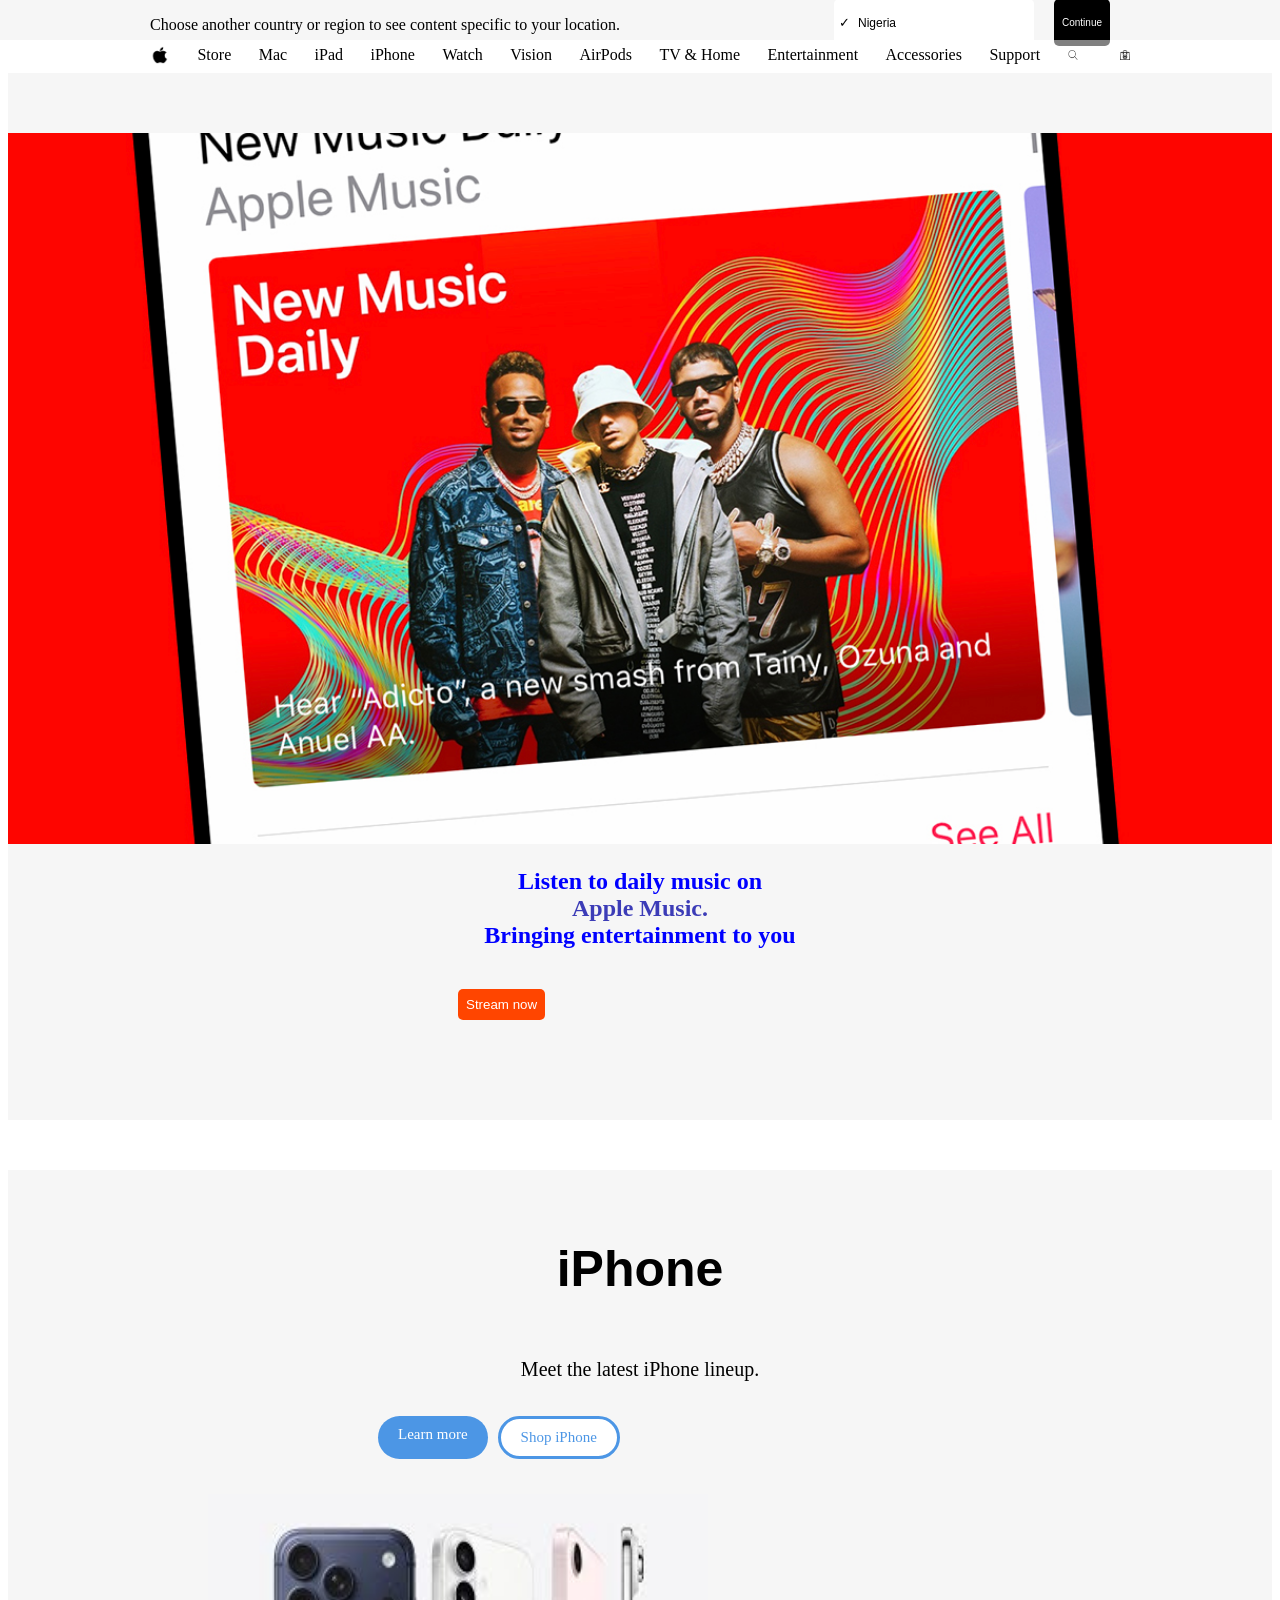
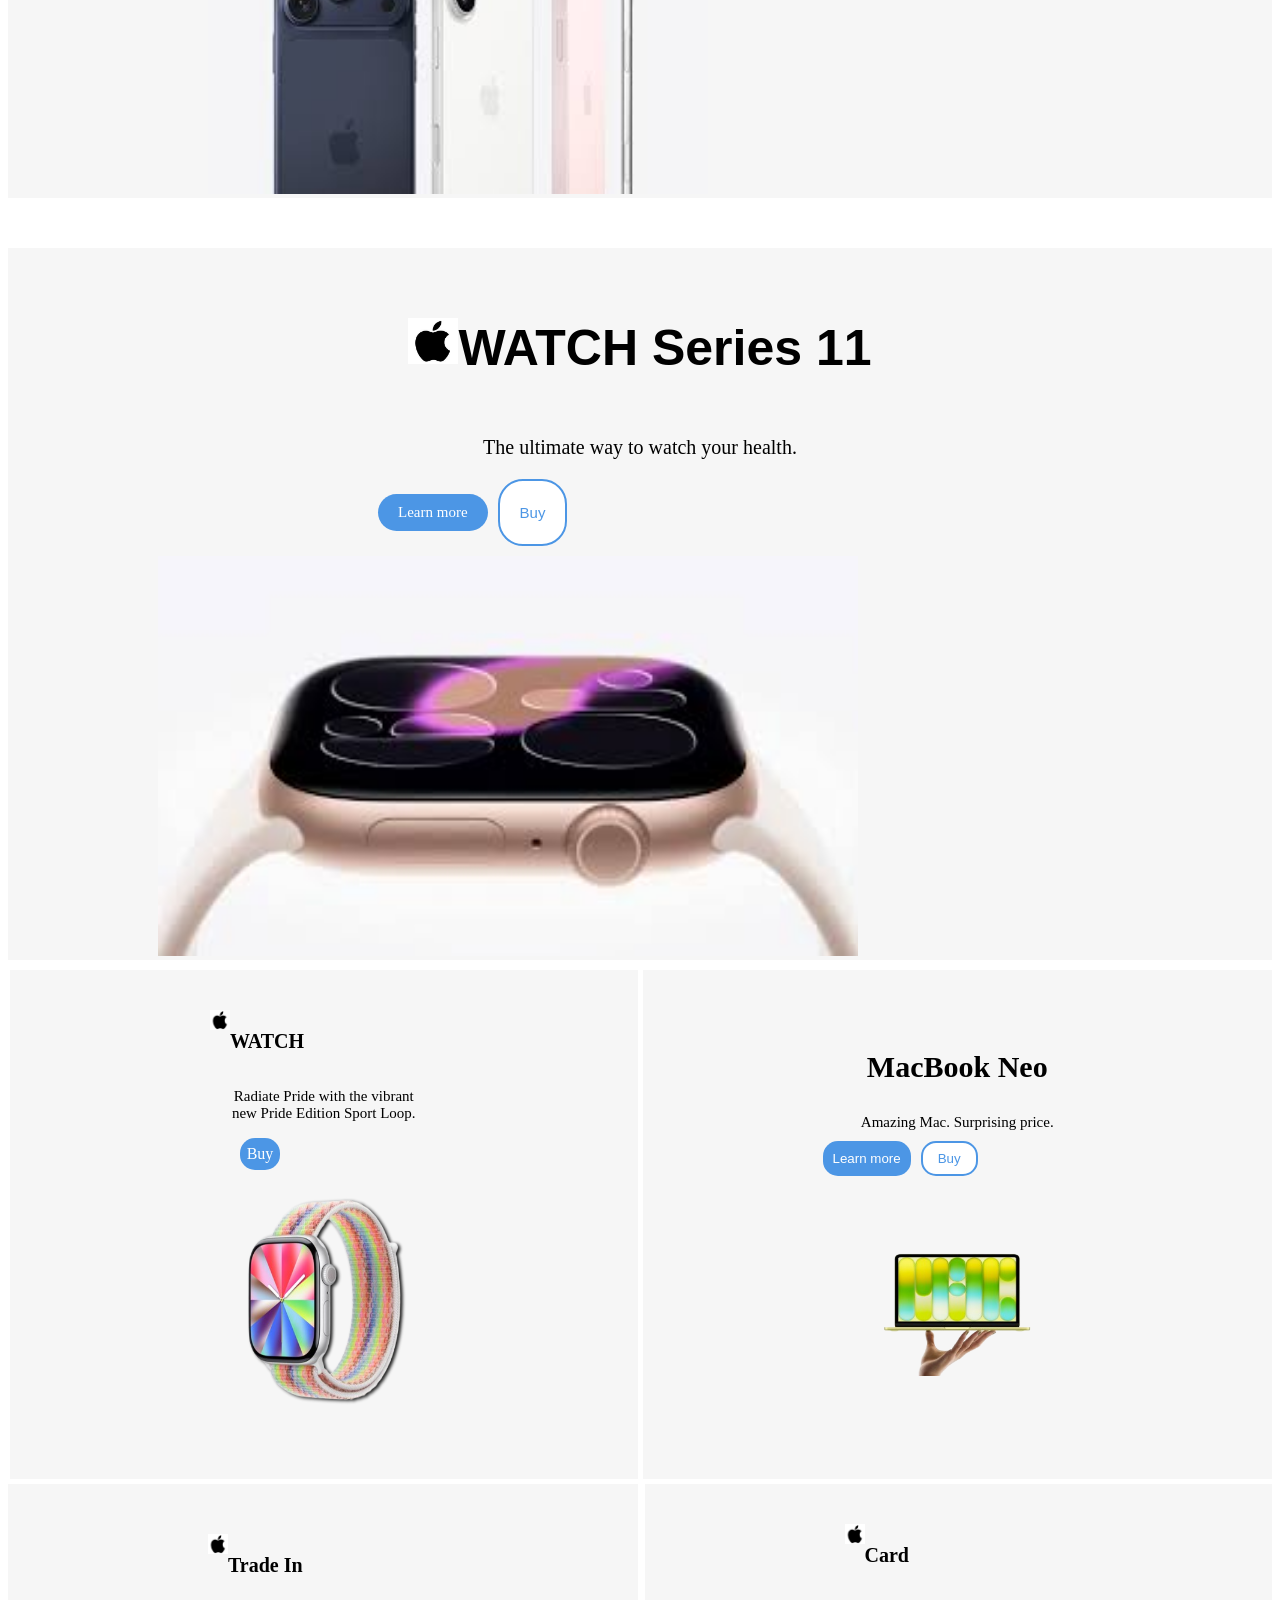
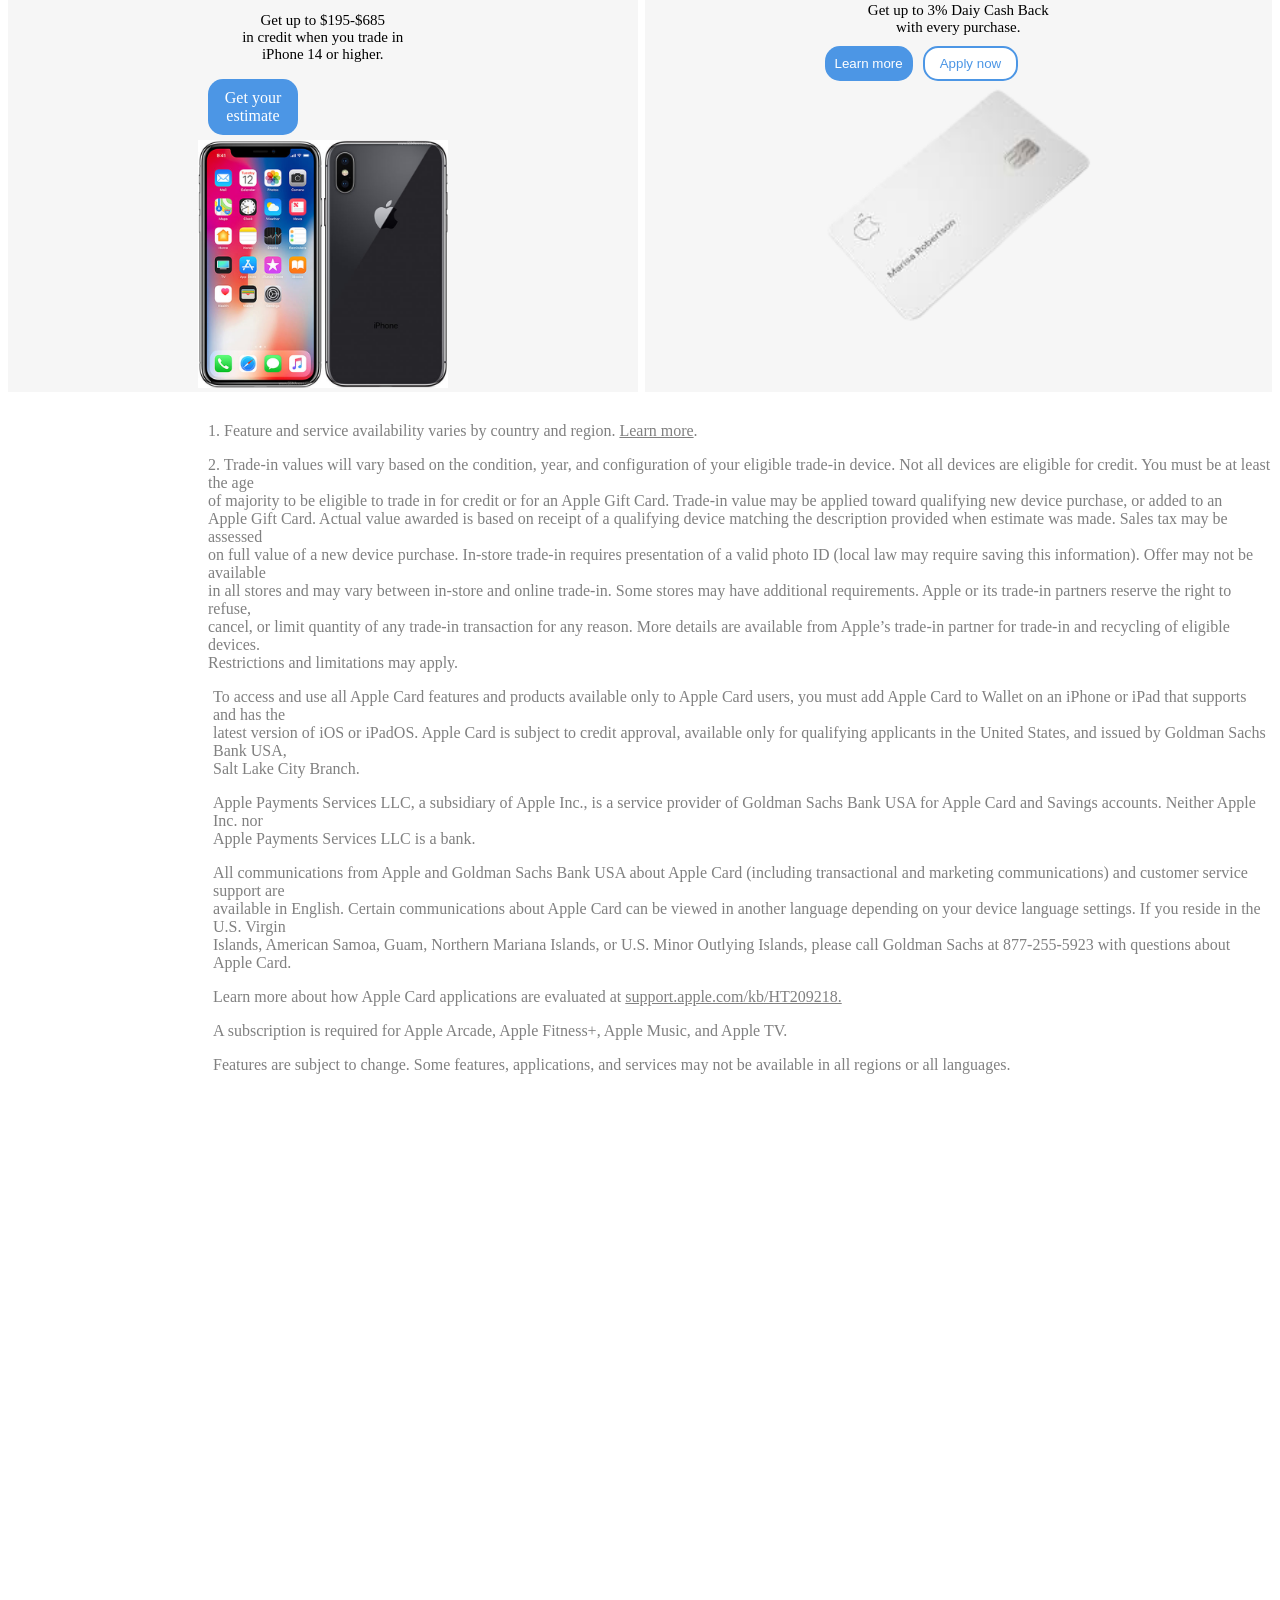
<file: index.html>
<!DOCTYPE html>
<html lang="en">
<head>
  <meta charset="UTF-8">
  <meta name="viewport" content="width=device-width, initial-scale=1.0">
  <link rel="stylesheet" href="styles/header.css">
  <link rel="stylesheet" href="styles/section.css">
  <link rel="stylesheet" href="styles/general.css">
  <link rel="stylesheet" href="styles/section-grid.css">
  <title>Apple clone.com</title>
</head>
<body>
  <header class="container">
    <div class="select-container">
    <div class="chose-container">
      <p>Choose another country or region to see content specific to your location.</p>
    </div>
    <div class="search-container">
     <button class="search-sub-container">
      <div class="tick-container">✓</div>
     <p style="font-size: 12px;"> Nigeria</p>
     </button>
      <button class="search-text-container"><p style="font-size: 10px;">Continue</p></button> 
    </div>
 </div>



<section class="second-container">
<div class="second-sub-container">
   <img src="images/apple-icon.jfif" style="
    width: 20px; margin-left: 150px;
    ">
  <p>Store</p>
  <p>Mac</p>
  <p>iPad</p>
  <p>iPhone</p>
  <p>Watch</p>
  <p>Vision</p>
  <p>AirPods</p>
  <p>TV & Home</p>
  <p>Entertainment</p>
  <p>Accessories</p>
  <p>Support</p>
 <img src="images/search.png" style="width: 10px; margin-right: 15px;">
  <img src="images/bag-icon.png" style="width: 10px; margin-right: 150px;">
</div>
</section>
</header>

<section>
 <div  class="third-container"><img src="images/apple-music-icon.jpg" style="
    width: 100%; 
   
    margin-top: 60px;
  ">
  <h1 style="
  text-align: center;
  color: blue;
  ">Listen to daily music on<br> <span style="color: rgb(60, 60, 183);">Apple Music.<br> </span> Bringing entertainment to you</h1>
   <button class="sub-third-container">Stream now</button>
  </div>

 
</section>

<section class="fourth-container">
  <div><p style="
    text-align: center;
    font-weight: bolder;
    font-family: Arial;
    padding-top: 70px;
    font-size: 50px;
    ">iPhone</p>
  <p style="
  text-align: center;
  padding-top: 10px;
  font-size: 20px;
  ">Meet the latest iPhone lineup.</p>  
  <div class="fourth-sub-container">
    <p class="sub-buts">Learn more</p>
       <p class="sub-but">Shop iPhone</p>  
     
</div>
<img src="images/iphone-family.jfif" class="iphone-image-container">
  </div>
</section>


<section class="fifth-container">
  <div><p style="
    text-align: center;
    font-weight: bolder;
    font-family:Impact, Haettenschweiler, sans-serif;
    padding-top: 70px;
    font-size: 50px;
    
    "><img src="images/apple-icon.jfif" style="
    width: 50px; background-color: transparent;
    "><b>WATCH</b> <span syle="
   
    ">Series 11</span></p>
  <p style="
  text-align: center;
  padding-top: 10px;
  font-size: 20px;
  ">The ultimate way to watch your health.</p>  
  <div class="fourth-sub-container">
    <p class="sub-buts">Learn more</p>
       <button class="sub-but">Buy</button>  
     
</div>
<img src="images/images-iphone2.jfif" class="iphone-image-sub-container">
  </div>
</section>


<section class="grid-container">
    <div class="first-grid-container">
  <div class="icon-first-grid"><img src="images/apple-icon.jfif" class="icon-grid">
  <p class="first-grid-sub">WATCH</p></div>
   <p style="font-size: 15px; margin-bottom: 10px; ">Radiate Pride with the vibrant<br> new Pride Edition Sport Loop.</p>
   <p class="icon-second-grid">Buy</p>
   <img src="images/pldt-image-removebg-preview.png" style="width: 400px; height: 250px; background-color:  rgb(246, 246, 246); ">
 </div>
 

<div class="second-grid-container">
  <p style="font-size: 30px; font-weight: bold;">MacBook Neo</p>
  <p style="font-size: 15px; margin-bottom: 10px;">Amazing Mac. Surprising price.</p>
  <div class="button-grid">
  <button class="button-first-grid">Learn more</button>
  <button class="button-second-grid">Buy</button>
  </div>
  <img src="images/promo_macbook_neo__ghopmquousii_large_2x__1_-removebg-preview.png" style="width: 500px; height: 200px; ">
</div>


 <div class="third-grid-container">
  <div class="icon-third-grid"><img src="images/apple-icon.jfif" class="icon-grid">
  <p class="third-grid-sub">Trade In</p></div>
   <p style="font-size: 15px; margin-bottom: 10px; ">Get up to $195-$685<br> in credit when you trade in<br> iPhone 14 or higher.</p>
   <p class="icon-fourth-grid">Get your estimate</p>
   <img src="images/apple-iphone-x-new-1-image.jpg" style="width: 250px">
 </div>

  <div class="first-grid-container">
  <div class="icon-first-grid"><img src="images/apple-icon.jfif" class="icon-grid">
  <p class="first-grid-sub">Card</p></div>
   <p style="font-size: 15px; margin-bottom: 10px; ">Get up to 3% Daiy Cash Back<br> with every purchase.</p>
  <div class="button-grid">
  <button class="button-first-grid">Learn more</button>
  <button class="button-second-grid">Apply now</button>
  </div>
   <img src="images/images-card-removebg-preview.png" style="width: 400px; height: 250px; background-color:  rgb(246, 246, 246); ">
 </div>
</section>


<footer style="color: grey; background-color: white; margin-top: 30px; margin-left: 200px; margin-bottom: 10px;">
  <p style="margin-bottom: 10px;">1. Feature and service availability varies by country and region. <a href="" style="text-decoration: underline; color: grey">Learn more</a>.</p>
  <p style="margin-bottom: 10px;"> 2. Trade‑in values will vary based on the condition, year, and configuration of your eligible trade‑in device. Not all devices are eligible for credit. You must be at least the age<br> of majority to be eligible to trade in for credit or for an Apple Gift Card. Trade‑in value may be applied toward qualifying new device purchase, or added to an<br> Apple Gift Card. Actual value awarded is based on receipt of a qualifying device matching the description provided when estimate was made. Sales tax may be assessed<br> on full value of a new device purchase. In‑store trade‑in requires presentation of a valid photo ID (local law may require saving this information). Offer may not be available<br> in all stores and may vary between in‑store and online trade‑in. Some stores may have additional requirements. Apple or its trade‑in partners reserve the right to refuse,<br> cancel, or limit quantity of any trade‑in transaction for any reason. More details are available from Apple’s trade-in partner for trade‑in and recycling of eligible devices.<br> Restrictions and limitations may apply.</p>

  <p style="margin-left: 5px; margin-bottom: 10px;">To access and use all Apple Card features and products available only to Apple Card users, you must add Apple Card to Wallet on an iPhone or iPad that supports and has the<br> latest version of iOS or iPadOS. Apple Card is subject to credit approval, available only for qualifying applicants in the United States, and issued by Goldman Sachs Bank USA,<br> Salt Lake City Branch.</p>
  <p style="margin-bottom: 10px; margin-left: 5px;">Apple Payments Services LLC, a subsidiary of Apple Inc., is a service provider of Goldman Sachs Bank USA for Apple Card and Savings accounts. Neither Apple Inc. nor<br> Apple Payments Services LLC is a bank.</p>
  <p style="margin-left: 5px; margin-bottom: 10px;">All communications from Apple and Goldman Sachs Bank USA about Apple Card (including transactional and marketing communications) and customer service support are<br> available in English. Certain communications about Apple Card can be viewed in another language depending on your device language settings. If you reside in the U.S. Virgin<br> Islands, American Samoa, Guam, Northern Mariana Islands, or U.S. Minor Outlying Islands, please call Goldman Sachs at 877-255-5923 with questions about Apple Card.</p>
  <p style="margin-left: 5px; margin-bottom: 10px;">Learn more about how Apple Card applications are evaluated at <a href="" style="text-decoration: underline; color: grey;">support.apple.com/kb/HT209218.</a></p>
  <p style="margin-left: 5px; margin-bottom: 10px;">A subscription is required for Apple Arcade, Apple Fitness+, Apple Music, and Apple TV.</p>
  <p style="margin-left: 5px; margin-bottom: 1000px;">Features are subject to change. Some features, applications, and services may not be available in all regions or all languages.</p>
</footer>
</body>
</html>
</file>
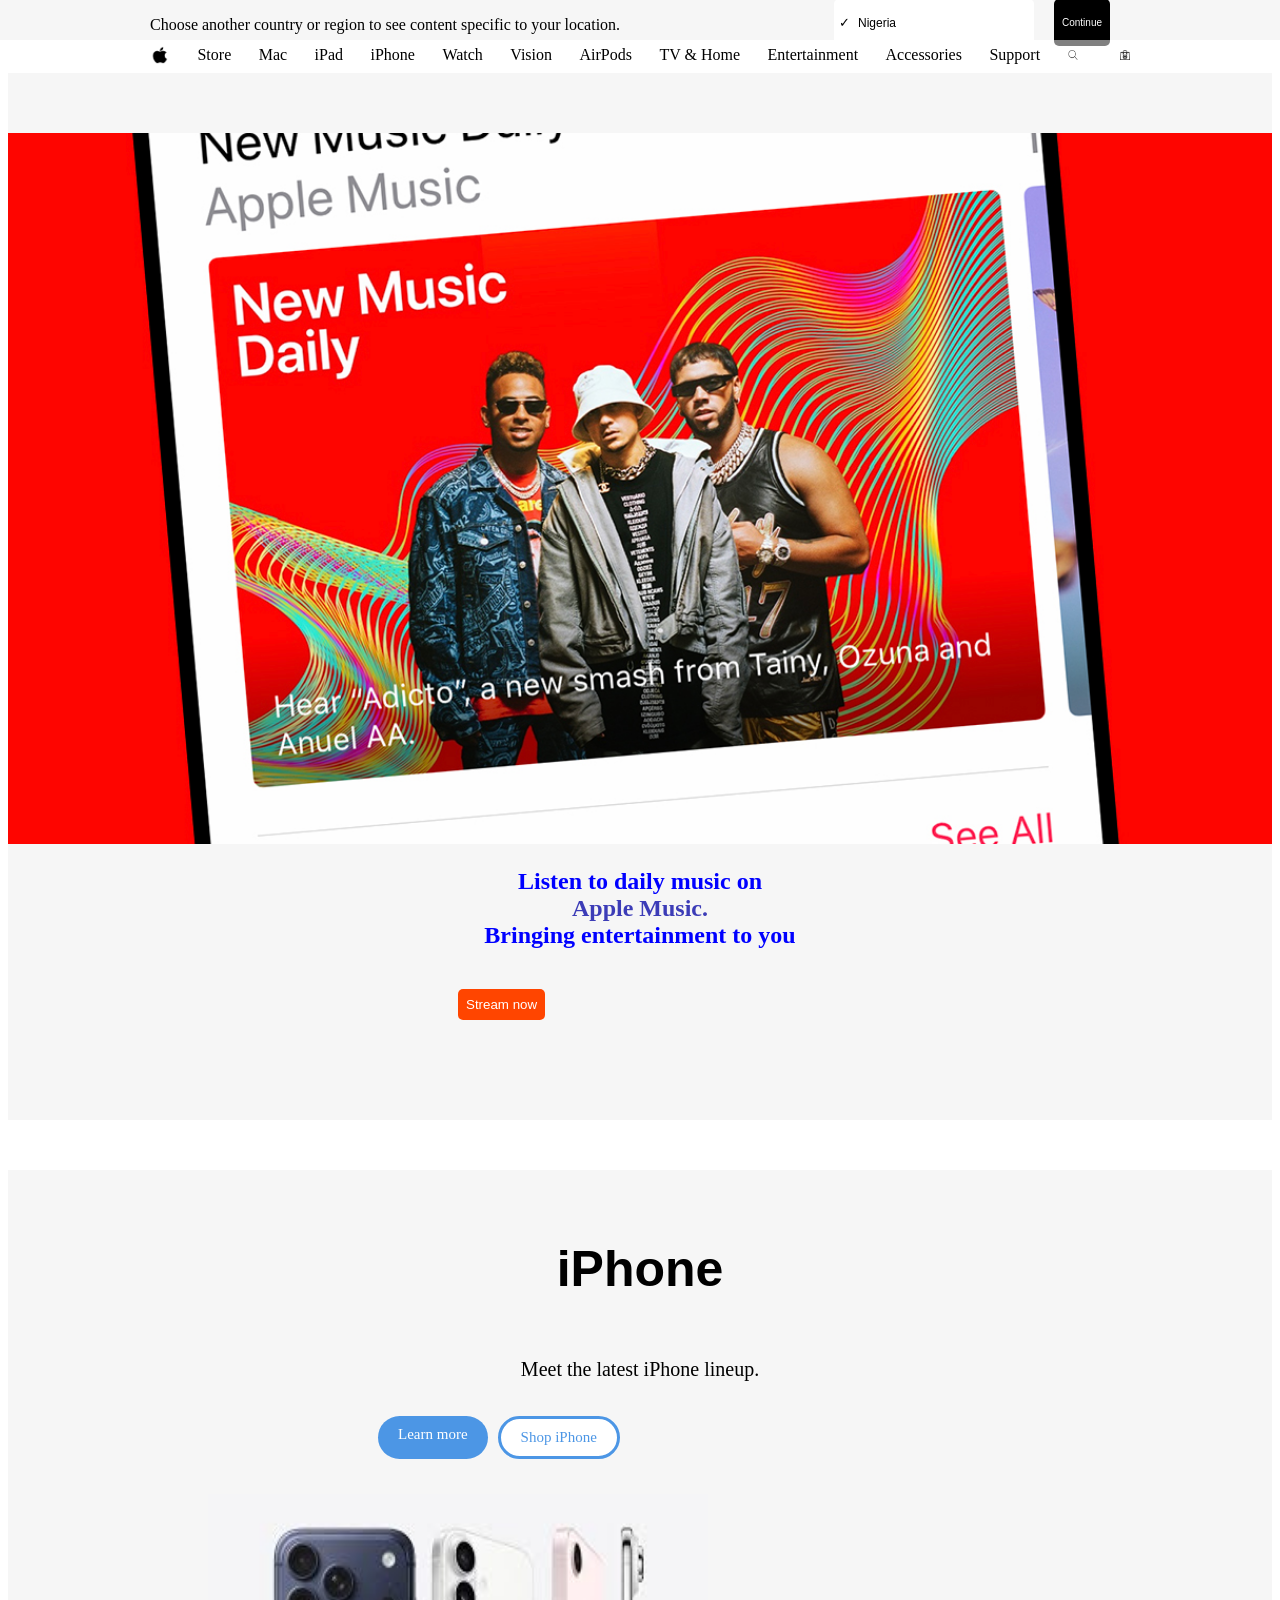
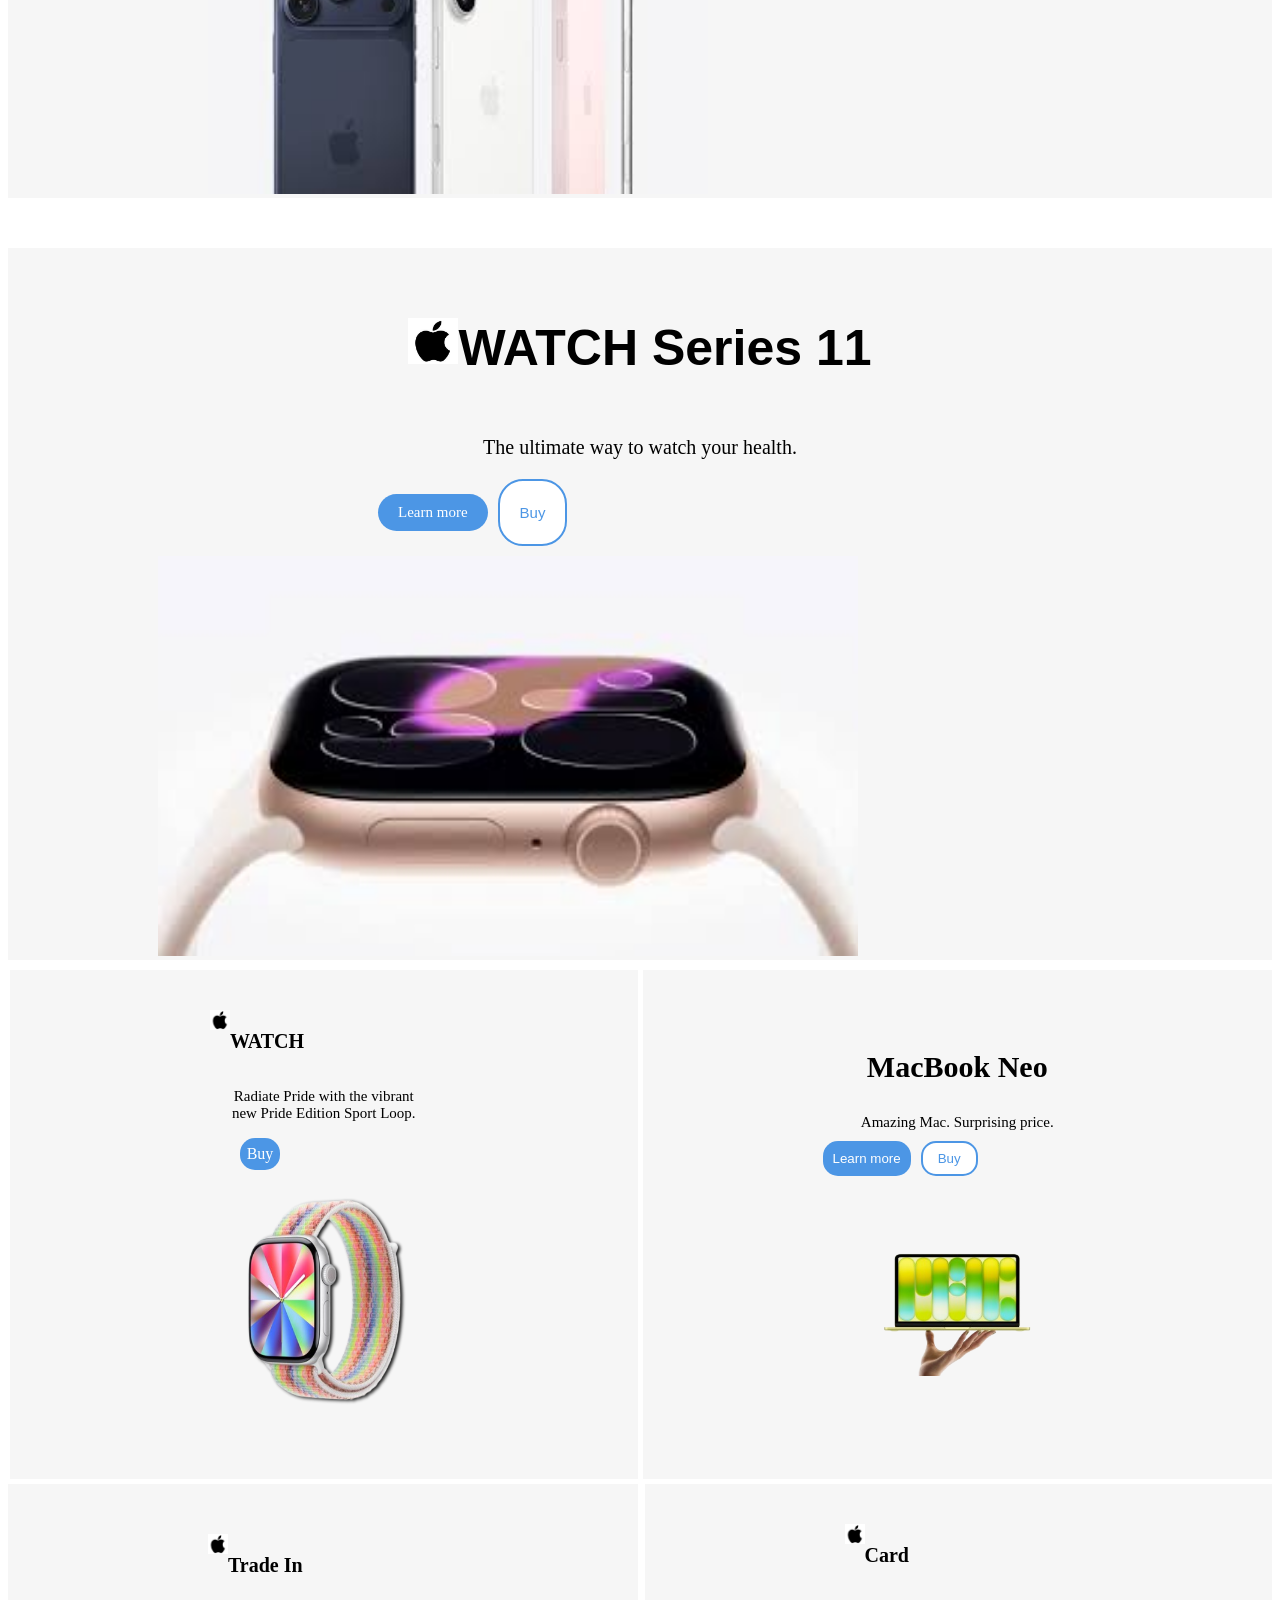
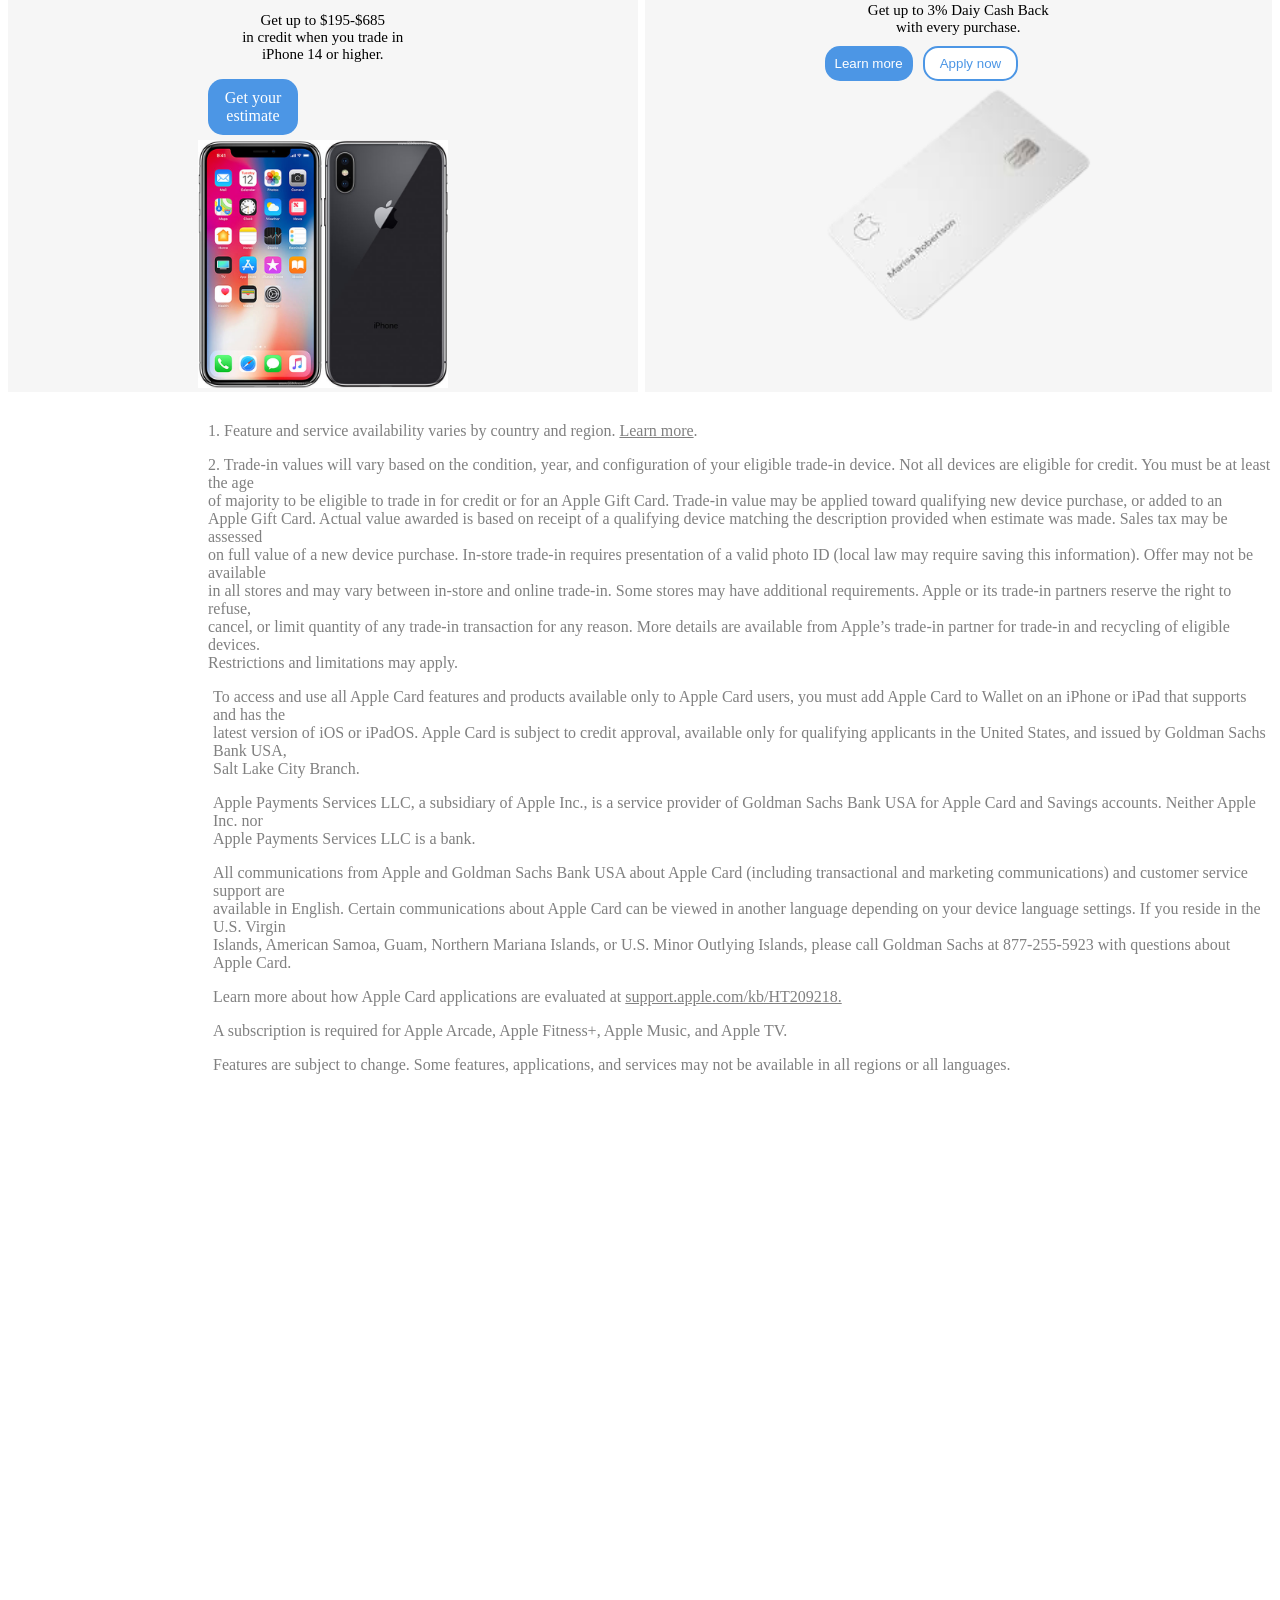
<file: apple.html>
<!DOCTYPE html>
<html lang="en">
<head>
  <meta charset="UTF-8">
  <meta name="viewport" content="width=device-width, initial-scale=1.0">
  <link rel="stylesheet" href="styles/header.css">
  <link rel="stylesheet" href="styles/section.css">
  <link rel="stylesheet" href="styles/general.css">
  <link rel="stylesheet" href="styles/section-grid.css">
  <title>Apple clone.com</title>
</head>
<body>
  <header class="container">
    <div class="select-container">
    <div class="chose-container">
      <p>Choose another country or region to see content specific to your location.</p>
    </div>
    <div class="search-container">
     <button class="search-sub-container">
      <div class="tick-container">✓</div>
     <p style="font-size: 12px;"> Nigeria</p>
     </button>
      <button class="search-text-container"><p style="font-size: 10px;">Continue</p></button> 
    </div>
 </div>



<section class="second-container">
<div class="second-sub-container">
   <img src="images/apple-icon.jfif" style="
    width: 20px; margin-left: 150px;
    ">
  <p>Store</p>
  <p>Mac</p>
  <p>iPad</p>
  <p>iPhone</p>
  <p>Watch</p>
  <p>Vision</p>
  <p>AirPods</p>
  <p>TV & Home</p>
  <p>Entertainment</p>
  <p>Accessories</p>
  <p>Support</p>
 <img src="images/search.png" style="width: 10px; margin-right: 15px;">
  <img src="images/bag-icon.png" style="width: 10px; margin-right: 150px;">
</div>
</section>
</header>

<section>
 <div  class="third-container"><img src="images/apple-music-icon.jpg" style="
    width: 100%; 
   
    margin-top: 60px;
  ">
  <h1 style="
  text-align: center;
  color: blue;
  ">Listen to daily music on<br> <span style="color: rgb(60, 60, 183);">Apple Music.<br> </span> Bringing entertainment to you</h1>
   <button class="sub-third-container">Stream now</button>
  </div>

 
</section>

<section class="fourth-container">
  <div><p style="
    text-align: center;
    font-weight: bolder;
    font-family: Arial;
    padding-top: 70px;
    font-size: 50px;
    ">iPhone</p>
  <p style="
  text-align: center;
  padding-top: 10px;
  font-size: 20px;
  ">Meet the latest iPhone lineup.</p>  
  <div class="fourth-sub-container">
    <p class="sub-buts">Learn more</p>
       <p class="sub-but">Shop iPhone</p>  
     
</div>
<img src="images/iphone-family.jfif" class="iphone-image-container">
  </div>
</section>


<section class="fifth-container">
  <div><p style="
    text-align: center;
    font-weight: bolder;
    font-family:Impact, Haettenschweiler, sans-serif;
    padding-top: 70px;
    font-size: 50px;
    
    "><img src="images/apple-icon.jfif" style="
    width: 50px; background-color: transparent;
    "><b>WATCH</b> <span syle="
   
    ">Series 11</span></p>
  <p style="
  text-align: center;
  padding-top: 10px;
  font-size: 20px;
  ">The ultimate way to watch your health.</p>  
  <div class="fourth-sub-container">
    <p class="sub-buts">Learn more</p>
       <button class="sub-but">Buy</button>  
     
</div>
<img src="images/images-iphone2.jfif" class="iphone-image-sub-container">
  </div>
</section>


<section class="grid-container">
    <div class="first-grid-container">
  <div class="icon-first-grid"><img src="images/apple-icon.jfif" class="icon-grid">
  <p class="first-grid-sub">WATCH</p></div>
   <p style="font-size: 15px; margin-bottom: 10px; ">Radiate Pride with the vibrant<br> new Pride Edition Sport Loop.</p>
   <p class="icon-second-grid">Buy</p>
   <img src="images/pldt-image-removebg-preview.png" style="width: 400px; height: 250px; background-color:  rgb(246, 246, 246); ">
 </div>
 

<div class="second-grid-container">
  <p style="font-size: 30px; font-weight: bold;">MacBook Neo</p>
  <p style="font-size: 15px; margin-bottom: 10px;">Amazing Mac. Surprising price.</p>
  <div class="button-grid">
  <button class="button-first-grid">Learn more</button>
  <button class="button-second-grid">Buy</button>
  </div>
  <img src="images/promo_macbook_neo__ghopmquousii_large_2x__1_-removebg-preview.png" style="width: 500px; height: 200px; ">
</div>


 <div class="third-grid-container">
  <div class="icon-third-grid"><img src="images/apple-icon.jfif" class="icon-grid">
  <p class="third-grid-sub">Trade In</p></div>
   <p style="font-size: 15px; margin-bottom: 10px; ">Get up to $195-$685<br> in credit when you trade in<br> iPhone 14 or higher.</p>
   <p class="icon-fourth-grid">Get your estimate</p>
   <img src="images/apple-iphone-x-new-1-image.jpg" style="width: 250px">
 </div>

  <div class="first-grid-container">
  <div class="icon-first-grid"><img src="images/apple-icon.jfif" class="icon-grid">
  <p class="first-grid-sub">Card</p></div>
   <p style="font-size: 15px; margin-bottom: 10px; ">Get up to 3% Daiy Cash Back<br> with every purchase.</p>
  <div class="button-grid">
  <button class="button-first-grid">Learn more</button>
  <button class="button-second-grid">Apply now</button>
  </div>
   <img src="images/images-card-removebg-preview.png" style="width: 400px; height: 250px; background-color:  rgb(246, 246, 246); ">
 </div>
</section>


<footer style="color: grey; background-color: white; margin-top: 30px; margin-left: 200px; margin-bottom: 10px;">
  <p style="margin-bottom: 10px;">1. Feature and service availability varies by country and region. <a href="" style="text-decoration: underline; color: grey">Learn more</a>.</p>
  <p style="margin-bottom: 10px;"> 2. Trade‑in values will vary based on the condition, year, and configuration of your eligible trade‑in device. Not all devices are eligible for credit. You must be at least the age<br> of majority to be eligible to trade in for credit or for an Apple Gift Card. Trade‑in value may be applied toward qualifying new device purchase, or added to an<br> Apple Gift Card. Actual value awarded is based on receipt of a qualifying device matching the description provided when estimate was made. Sales tax may be assessed<br> on full value of a new device purchase. In‑store trade‑in requires presentation of a valid photo ID (local law may require saving this information). Offer may not be available<br> in all stores and may vary between in‑store and online trade‑in. Some stores may have additional requirements. Apple or its trade‑in partners reserve the right to refuse,<br> cancel, or limit quantity of any trade‑in transaction for any reason. More details are available from Apple’s trade-in partner for trade‑in and recycling of eligible devices.<br> Restrictions and limitations may apply.</p>

  <p style="margin-left: 5px; margin-bottom: 10px;">To access and use all Apple Card features and products available only to Apple Card users, you must add Apple Card to Wallet on an iPhone or iPad that supports and has the<br> latest version of iOS or iPadOS. Apple Card is subject to credit approval, available only for qualifying applicants in the United States, and issued by Goldman Sachs Bank USA,<br> Salt Lake City Branch.</p>
  <p style="margin-bottom: 10px; margin-left: 5px;">Apple Payments Services LLC, a subsidiary of Apple Inc., is a service provider of Goldman Sachs Bank USA for Apple Card and Savings accounts. Neither Apple Inc. nor<br> Apple Payments Services LLC is a bank.</p>
  <p style="margin-left: 5px; margin-bottom: 10px;">All communications from Apple and Goldman Sachs Bank USA about Apple Card (including transactional and marketing communications) and customer service support are<br> available in English. Certain communications about Apple Card can be viewed in another language depending on your device language settings. If you reside in the U.S. Virgin<br> Islands, American Samoa, Guam, Northern Mariana Islands, or U.S. Minor Outlying Islands, please call Goldman Sachs at 877-255-5923 with questions about Apple Card.</p>
  <p style="margin-left: 5px; margin-bottom: 10px;">Learn more about how Apple Card applications are evaluated at <a href="" style="text-decoration: underline; color: grey;">support.apple.com/kb/HT209218.</a></p>
  <p style="margin-left: 5px; margin-bottom: 10px;">A subscription is required for Apple Arcade, Apple Fitness+, Apple Music, and Apple TV.</p>
  <p style="margin-left: 5px; margin-bottom: 1000px;">Features are subject to change. Some features, applications, and services may not be available in all regions or all languages.</p>
</footer>
</body>
</html>
</file>
<file: styles/header.css>
.container{

 margin-bottom: 30px;
  
 
   position: fixed;
top: 0px;
height: 30px;
left: 0;
right: 0;
}



.select-container{
   background-color: rgb(246, 246, 246);
 display: flex;
 align-items: center;
 margin-left:0px;
 height: 30px;
 padding-left: 150px;
 padding-top: 10px;

 justify-content: space-between;


}



.search-container{
  display: flex;
  align-items: center;
  margin-right: 170px;

}

.search-sub-container{
  margin-right: 250px;
  background-color: white;
  width: 200px;
  padding-top: 5px;
  padding-bottom: 5px;
  padding-left: 5px;
  padding-right: 5px;
  border-radius: 5px;
  margin-right: 20px;
  margin-bottom: 5px;
  border-style: none;
  display: flex;
  
  align-items: center;

  
}



.tick-container{
 margin-right: 8px;
 
}


.search-text-container{
  background-color: black;
  color: white;
  padding:8px 8px 8px 8px ;
  border-radius: 5px;
  margin-bottom: 5px;
  border-style: none;
  
}



  

.second-sub-container{
 
 position: fixed;
top: 40px;
height: 10px;
left: 0;
right: 0;
padding-top: 10px;
padding-bottom: 5px;

display: flex;
justify-content: space-between;

align-items: center;
color: black;

 background-color: rgba(255, 255, 255, 0.5);
}


.third-container{
  background-color: rgb(246, 246, 246);
  margin-top: 5px;
  padding-bottom: 100px;

}
</file>
<file: styles/section.css>
.sub-third-container{
  background: orangered;
  color: white;
  border-style: none;
  border-radius: 5px;
  padding: 8px 8px 8px 8px;
  margin-left: 450px;
  margin-top: 20px;
  transition: 0.5s;
}

.sub-third-container:hover{
  background-color: rgb(60, 60, 183);
}

.sub-third-container:active{
  border-color: white;
  background-color: blue;
}

.fourth-container{
  background-color: rgb(246, 246, 246);
  margin-top: 10px;

}

.fifth-container{
   background-color: rgb(246, 246, 246);
  margin-top: 10px;

}

.sub-buts{
  background-color: rgb(76, 150, 229);
    color: white;
      padding-top: 10px;
       padding-bottom: 10px;
       padding-left: 20px;
       padding-right: 20px;
    border-radius: 25px;
    cursor: pointer;
    font-size: 15px;
    
}

.sub-but{

       background-color: white;
       color:rgb(76, 150, 229);
       margin-left: 10px;
      border-style: solid;
       border-color: rgb(76, 150, 229);
       padding-top: 10px;
       padding-bottom: 10px;
       padding-left: 20px;
       padding-right: 20px;
    border-radius: 25px;
    font-size: 15px;
    cursor: pointer;
    transition: 0.2;
}


.sub-but:hover{
background-color: rgb(76, 150,229);
color: white;
border-style: none;
}

.fourth-sub-container{
  display: flex;
  margin-left: 370px;
  margin-top: 15px;
  font-size: 20px;
}


.iphone-image-container{
  width: 500px;
  height: 300px;
  margin-left: 200px;
  margin-top: 20px;
  
  
}


.iphone-image-sub-container{
  width: 700px;
  height: 400px;
  margin-left: 150px;
  margin-top: 10px;
  border-style: none;
  
}
</file>
<file: styles/general.css>
body{
  padding-top: 60px;
}
</file>
<file: styles/section-grid.css>
.grid-container{
  display: grid;
  grid-template-columns: 1fr 1fr; 
  grid-template-rows: 1fr 1fr; 
 gap: 5px;
 
  margin-top: 10px;
}
.first-grid-container{
  background-color: rgb(246, 246, 246);
  text-align: center;
   
   
   margin-left: 2px;
  
}





.icon-first-grid,
.icon-third-grid{
display: flex;
margin-left: 200px;
margin-bottom: 8px;
margin-top: 40px;


}

.icon-grid{
  width: 20px;
  height: 20px
}


.first-grid-sub,
.third-grid-sub{
font-size: 20px;
font-weight: bold;
}


.icon-second-grid
{
   border-style: none;
   background-color: rgb(76, 150, 229);
   width: 40px;
   margin-left: 230px;
   color: white;
   padding-top: 7px;
   padding-bottom: 7px;
   border-radius: 15px;
   padding-left: 0;
   padding-right: 0;
   margin-bottom: 5px;
}



.icon-grid-second{
width: 500px;
height: 400px;

}

.second-grid-container{
 background-color: rgb(246, 246, 246);

  text-align: center;
   padding-top: 50px;
 

 
}


.button-grid{
   display: flex;
   align-items: center;
}

.button-first-grid{
  background-color: rgb(76, 150, 229);
  color: white;
  margin-left: 180px;
  padding-top: 10px;
  padding-bottom: 10px;
  padding-right: 10px;
  padding-left: 10px;
  border-radius: 15px;
  border-style: none;
}

.button-second-grid{
  background-color: white;
  color: rgb(76, 150, 229);
  border-color: rgb(76, 150, 229);
 margin-left: 10px;
  padding-top: 8px;
  padding-bottom: 8px;
  padding-right: 15px;
  padding-left: 15px;
  border-radius: 15px;
  cursor: pointer;
  transition-duration: 0.15s;
  border-style: solid;
}


.button-second-grid:hover{
  background-color: rgb(76, 150, 229);
  color: white;
}





.third-grid-container{
  background-color: rgb(246, 246, 246);

  text-align: center;
   padding-top: 10px;
   
}

.icon-fourth-grid{
  border-style: none;
   background-color: rgb(76, 150, 229);
   width: 70px;
   margin-left: 200px;
   color: white;
   padding-top: 10px;
   padding-bottom: 10px;
   border-radius: 15px;
   padding-left: 0;
   padding-right: 10px;
   padding-left: 10px;
   margin-bottom: 5px;
   
}







.fourth-grid-container{
  background-color: rgb(246, 246, 246);

  text-align: center;
   padding-top: 10px;
 
   
  
}
</file>
